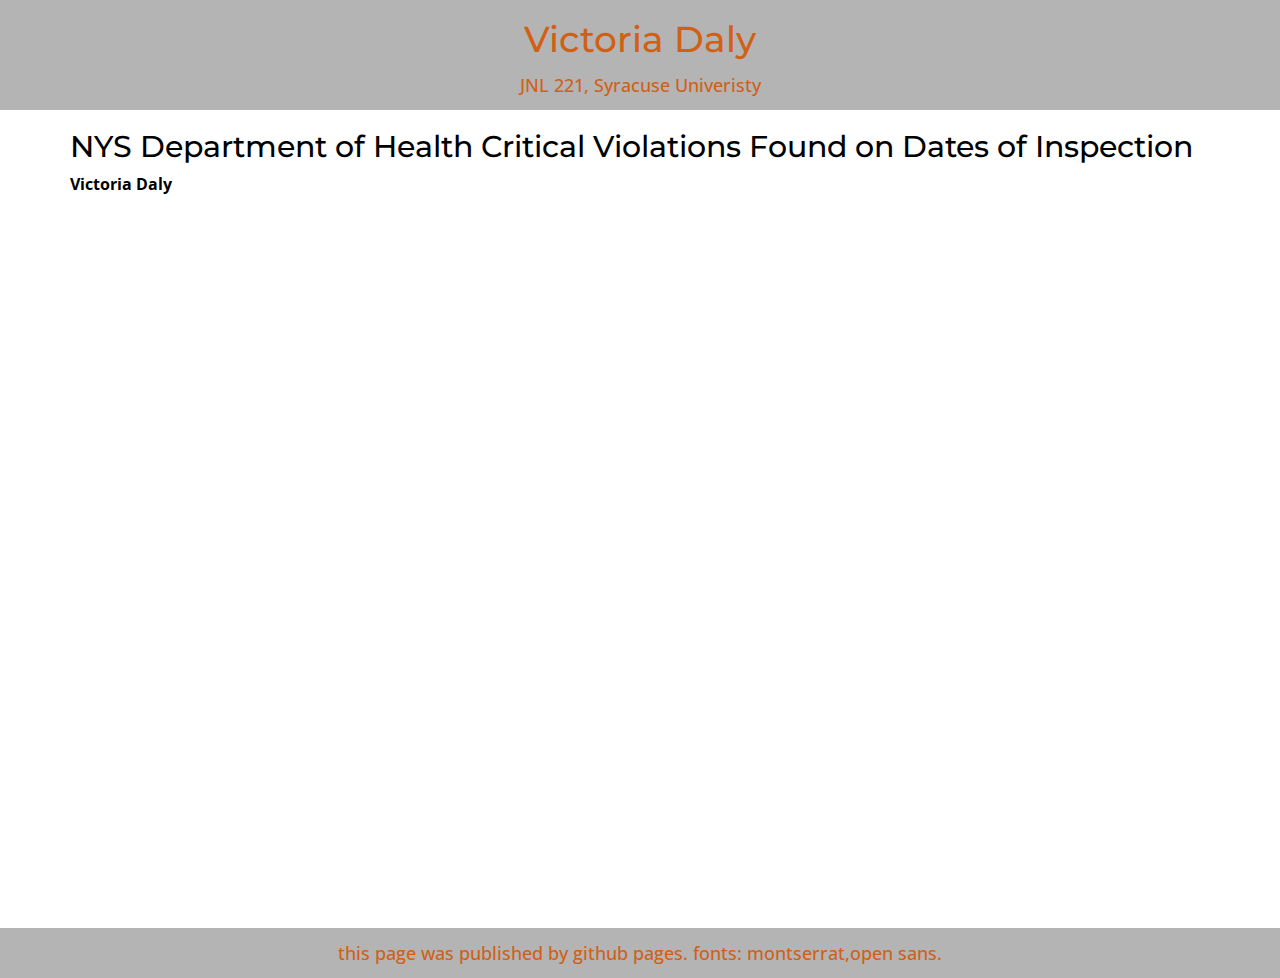
<file: index.html>
<!-- This is an html page for Prof. Husain's JNL221.
This page will be used at times for explaining homework instructions
or displaying student work. -->

<!DOCTYPE html>
<html>
<head>
	<meta charset="utf-8">
	<title>Foundations Of Data And Digital Journalism</title>
	<link href='https://fonts.googleapis.com/css?family=Open+Sans:300italic,400italic,600italic,400,300,600,700&subset=latin,latin-ext' rel='stylesheet' type='text/css'>
	<link href='https://fonts.googleapis.com/css?family=Montserrat:400,700' rel='stylesheet' type='text/css'>
	<link href="https://netdna.bootstrapcdn.com/bootstrap/3.0.3/css/bootstrap.min.css" rel="stylesheet">
	<link type="text/css" rel="stylesheet" href="../index.css" />
</head>

<!-- DO NOT EDIT ANYTHING IN THE HEAD TAG ^ -->

<body>
	
	<!-- Intro row -->
	<div id="intro" class="col-sm-12">
		<h1> <!-- /// EDITABLE ONE /// --> Victoria Daly</h1>
		<h4> <!-- /// EDITABLE TWO /// --> JNL 221, Syracuse Univeristy</h4>
	</div>

	<div class="container content">
		<!-- /// EDITABLE FOUR /// -->
		<h2> NYS Department of Health Critical Violations Found on Dates of Inspection</h2>
		<p class=" From 2005-2024, The Total Number of Critical Violations reached its peak during the end of the COVID-19 Pandemic"></p>
		<p class="byline">Victoria Daly</p>

		<iframe title=" Restaurant Inspections in Pearl River, New York &quot;Sounds good!&quot; in digital communications with little other context" aria-label="Scatter Plot" id="datawrapper-chart-IVwX9" src="https://www.datawrapper.de/_/IVwX9/" scrolling="no" frameborder="0" style="width: 0; min-width: 100% !important; border: none;" height="658"></iframe><script type="text/javascript">!function(){"use strict";window.addEventListener("message",(function(e){if(void 0!==e.data["datawrapper-height"]){var t=document.querySelectorAll("iframe");for(var a in e.data["datawrapper-height"])for(var r=0;r<t.length;r++){if(t[r].contentWindow===e.source)t[r].style.height=e.data["datawrapper-height"][a]+"px"}}}))}();</script>

	</div>


  	<!-- About Row -->
	<div class="row">
		<div id="end" class="col-sm-12">
			<h4> <!-- /// EDITABLE THREE /// --> this page was published by github pages. fonts: montserrat,open sans.</h4>
		</div>
	</div>

</body>
</html>
</file>
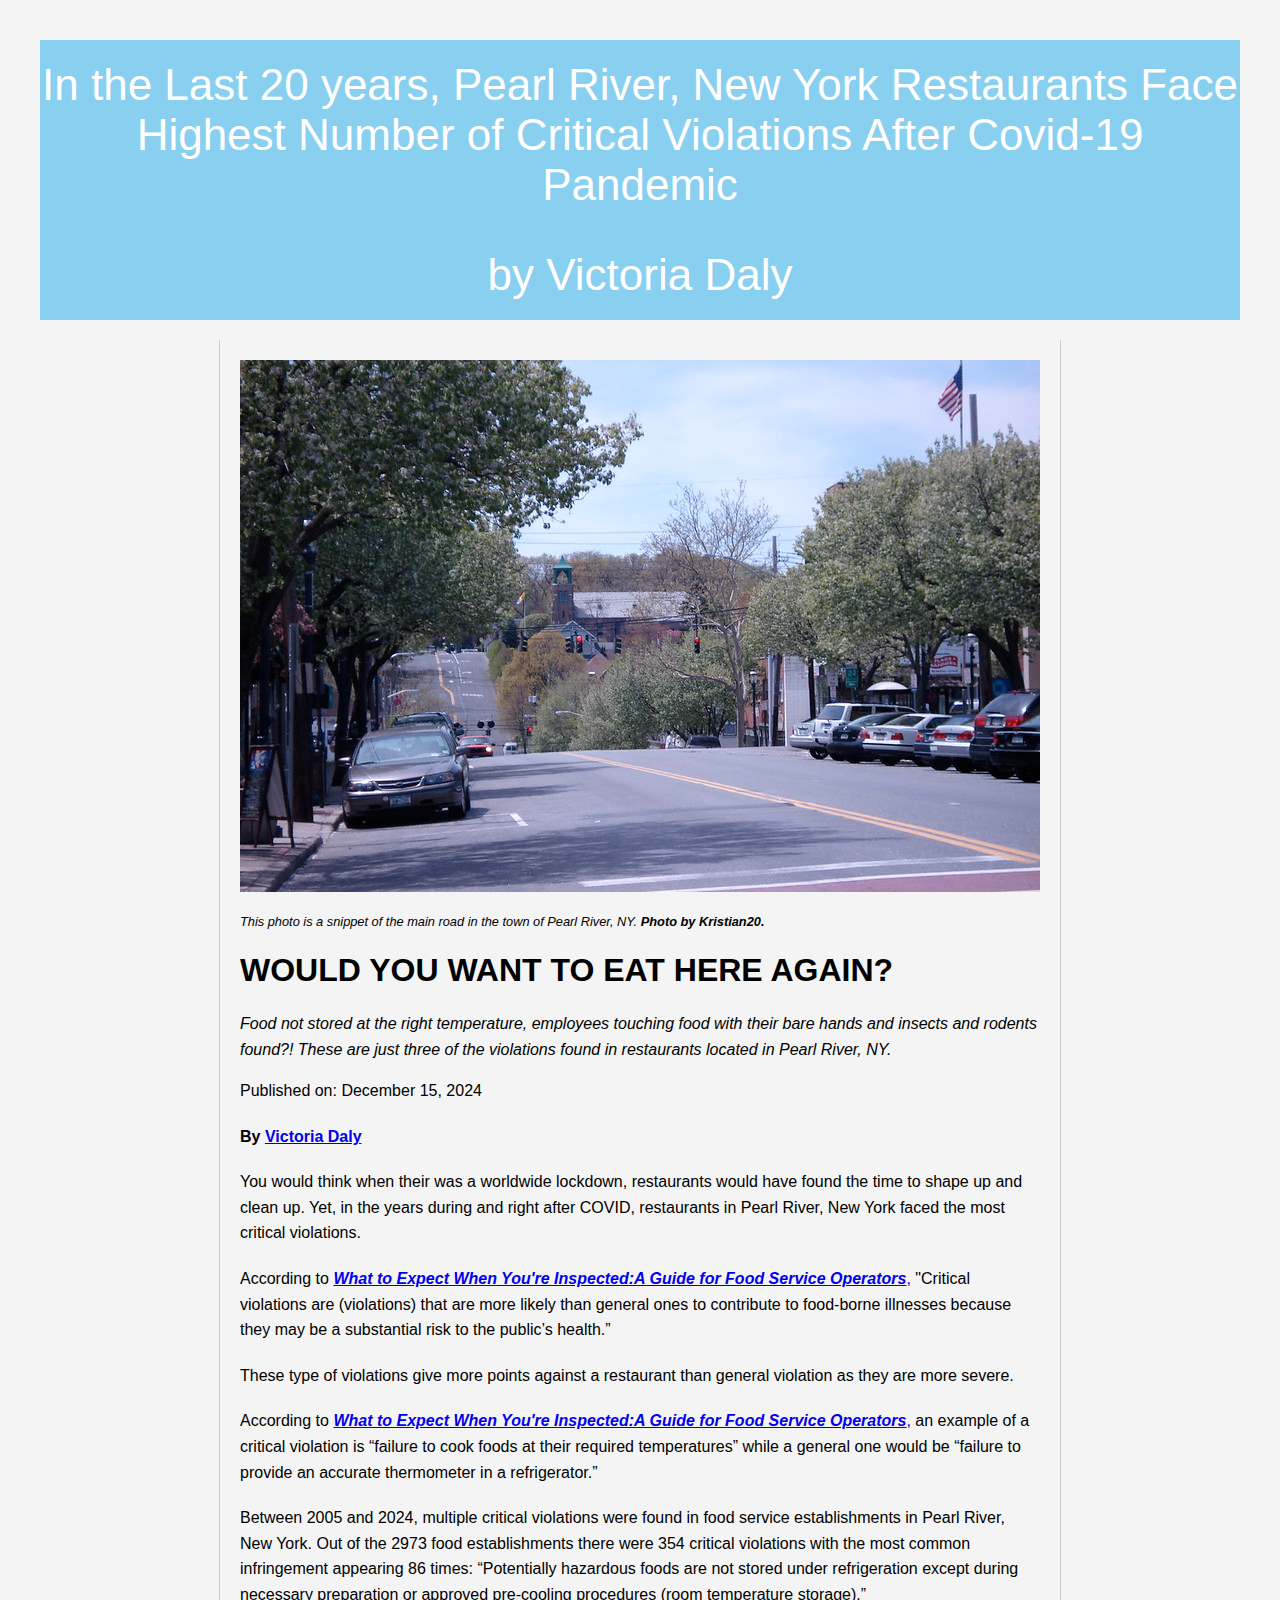
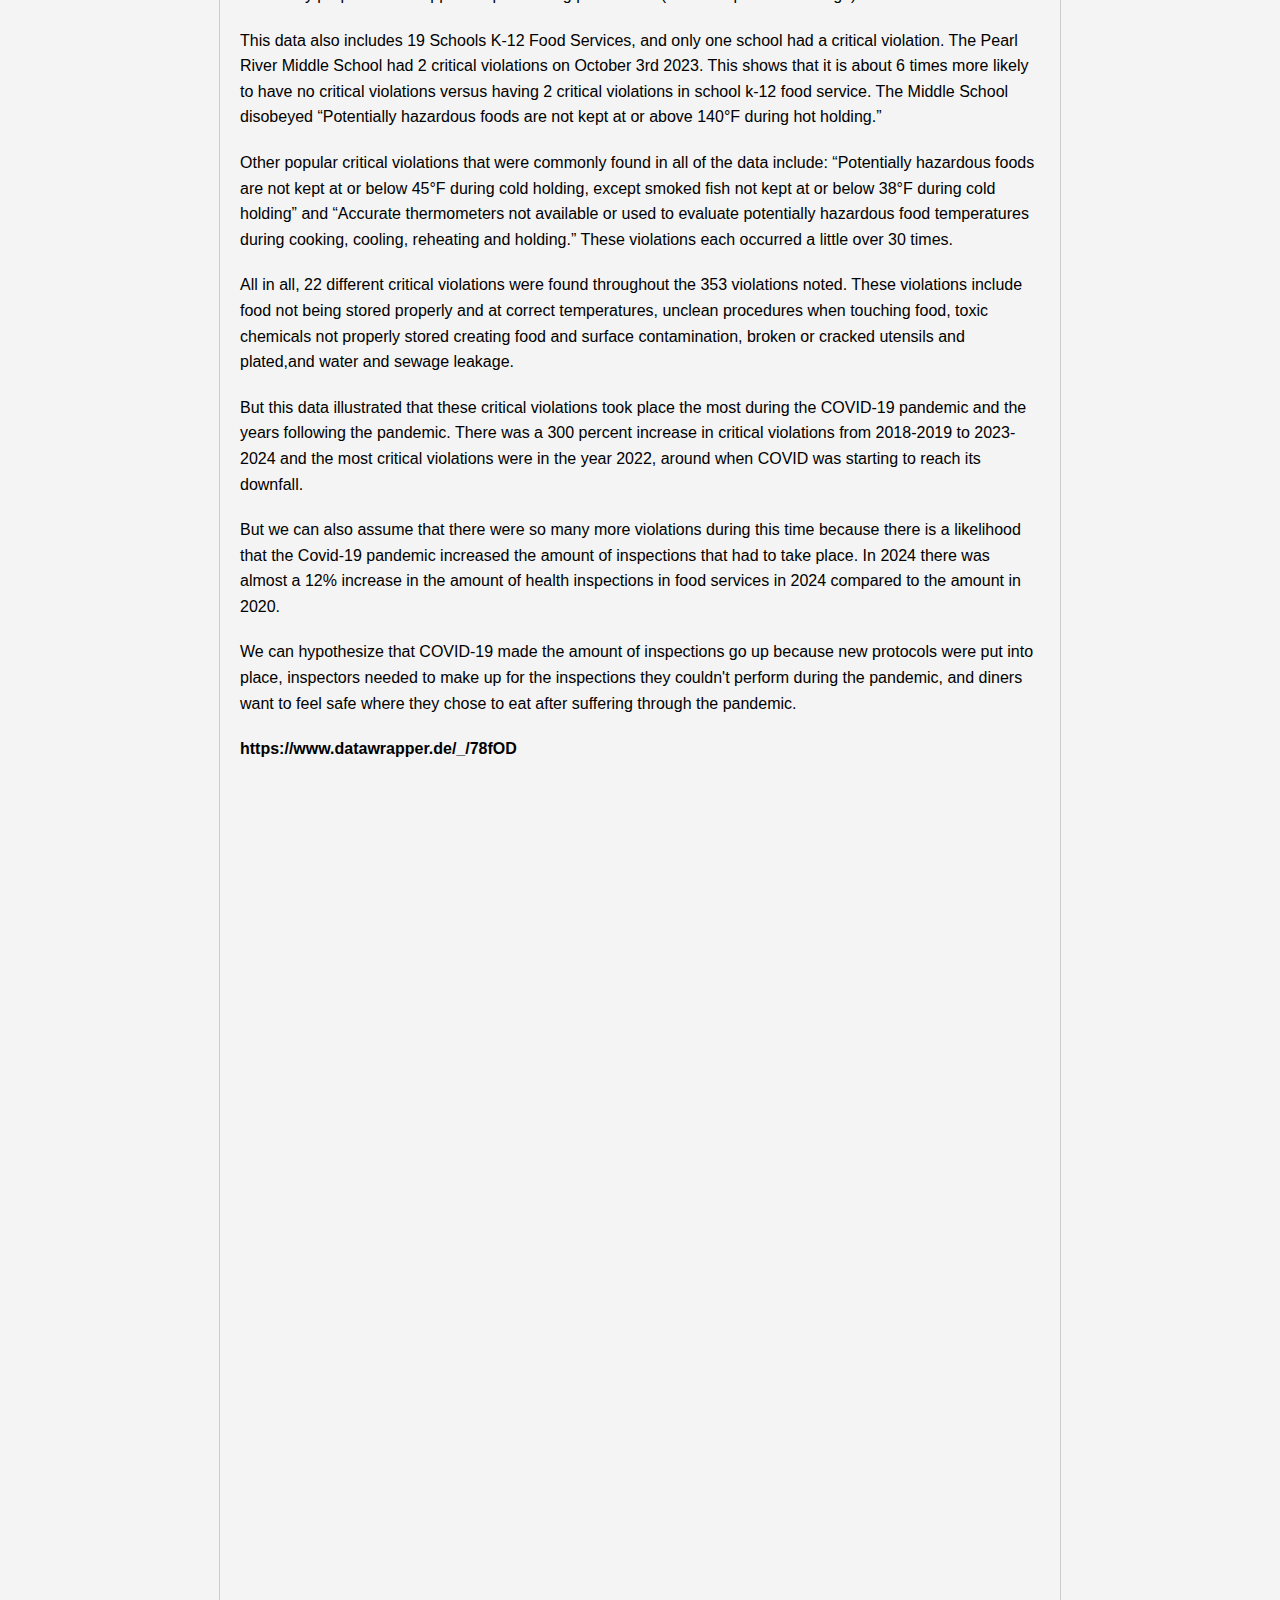
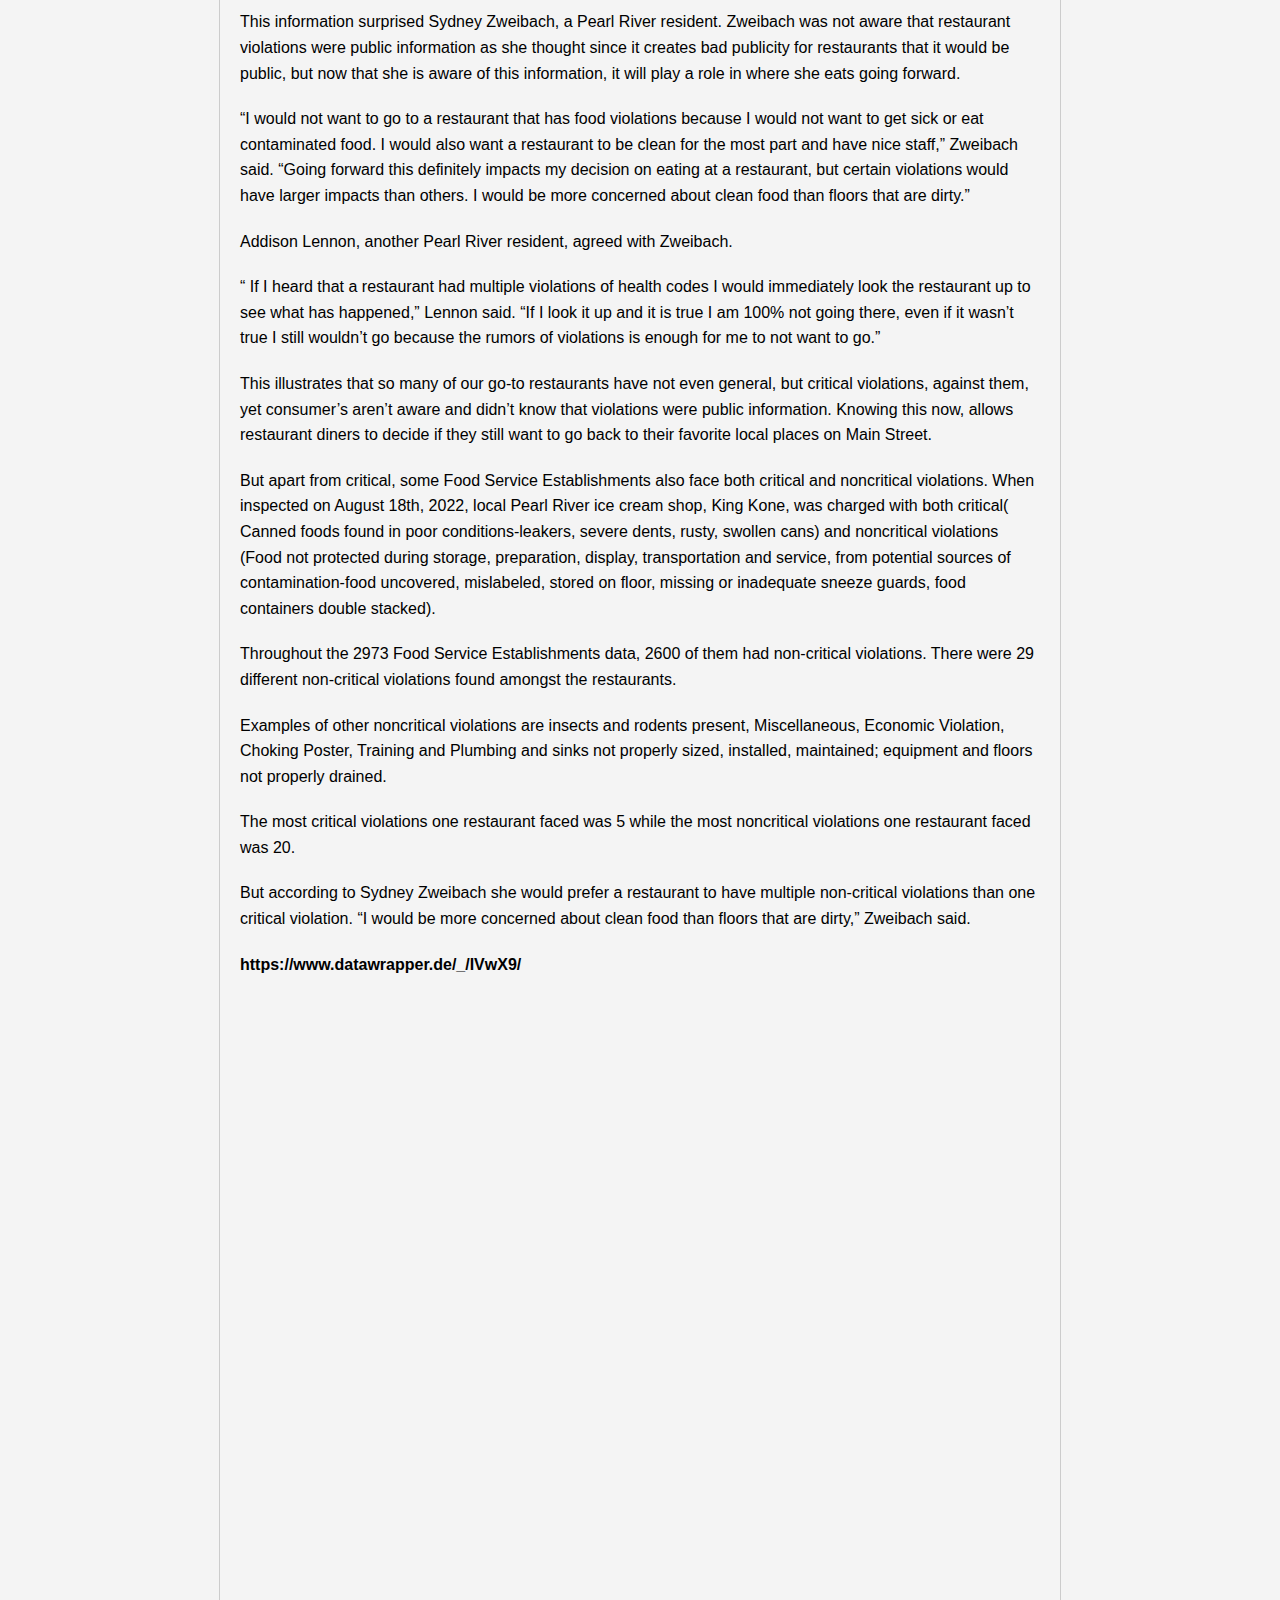
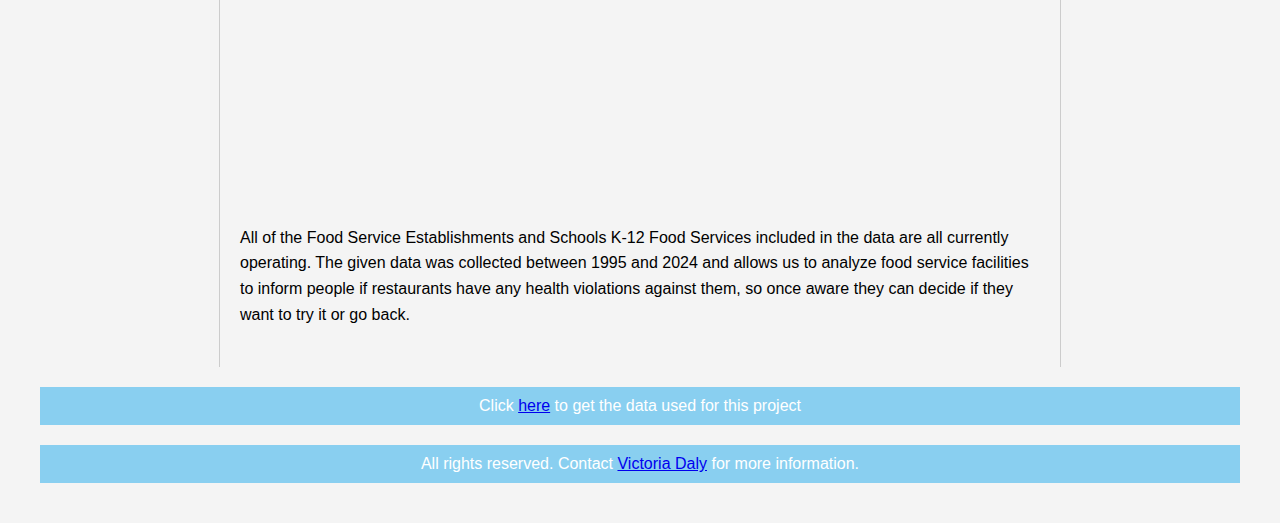
<file: JNL 221 Final Project Template/index.html>
<!-- To use this template for class, you must switch out the text, the images, the links, the embeds - everything that is not authentic and original to your story. I'd also like to see you play with at least three style parameters - the size, color or style of an element like text, headlines, headers, footers, etc. And consider adding elements if appropriate for the story you are trying to tell, like bullets.--> 


<!DOCTYPE html>
<html lang="en">

<head>
    <meta charset="UTF-8"> <!-- helps the browser display characters correctly by setting to this uniform standard. -->
    <meta http-equiv="X-UA-Compatible" content="IE=edge"> <!-- Apparently this helps Explorer render the webpage. It won't effect Chrome, Firefox of Safari and probably isn't needed at all --> 
    <meta name="viewport" content="width=device-width, initial-scale=1.0"> <!-- this makes the page responsive and resizes elements for mobile -->
    <title>News</title>  <!-- this is what will show up on the tab. Change to a word or two (at most) that matches your story -->
    <link rel="stylesheet" href="main.css"> <!-- linking index.html to your main.css style sheet -->
</head>

<!-- elements that will actually be displayed start here. --> 

<body>
    <header>In the Last 20 years, Pearl River, New York Restaurants Face Highest Number of Critical Violations After Covid-19 Pandemic </header>

    <header> by Victoria Daly</header>
    
    <article>
        <img src="images/484633423_7778ec88dd_c.jpg" alt="Place Holder"> <!-- Adds your image and alternative text for people with screen readers -->
         <p class="caption">This photo is a snippet of the main road in the town of Pearl River, NY. <span class="photo-credit">Photo by Kristian20.</span></p>

        <h1>WOULD YOU WANT TO EAT HERE AGAIN?</h1>

        <p class="dek"> Food not stored at the right temperature, employees touching food with their bare hands and insects and rodents found?! These are just three of the violations found in restaurants located in Pearl River, NY. </p>

        <p>Published on: <time datetime="2024-11-17">December 15, 2024</time></p>
        
        <p class="byline">By <a href="https://www.linkedin.com/in/victoria-daly-671848290/" target="_blank" rel="noopener noreferrer">Victoria Daly</a></p> <!-- <a> opens the attribute, href is where the link takes you, target=blank opens it in a new page, the rel=parameters are security and privacy related. -->

        <p>You would think when their was a worldwide lockdown, restaurants would have found the time to shape up and clean up. Yet, in the years during and right after COVID, restaurants in Pearl River, New York faced the most critical violations.</p>

        
    <p>According to 

        <a href="https://www.nyc.gov/assets/doh/downloads/pdf/rii/blue-book.pdf"> <i><strong>What to Expect When You're Inspected:A Guide for Food Service Operators</i></strong>,</a> "Critical violations are (violations) that are more likely than general ones to contribute to food-borne illnesses because they may be a substantial risk to the public’s health.”

<p>These type of violations give more points against a restaurant than general violation as they are more severe. 

<p>According to 

        <a href="https://www.nyc.gov/assets/doh/downloads/pdf/rii/blue-book.pdf"> <i><strong>What to Expect When You're Inspected:A Guide for Food Service Operators</i></strong>,</a> an example of a critical violation is “failure to cook foods at their required temperatures” while a general one would be “failure to provide an accurate thermometer in a refrigerator.”<p>

<p>Between 2005 and 2024, multiple critical violations were found in food service establishments in Pearl River, New York. Out of the 2973 food establishments there were 354 critical violations with the most common infringement appearing 86 times: “Potentially hazardous foods are not stored under refrigeration except during necessary preparation or approved pre-cooling procedures (room temperature storage).”<p>

<p>This data also includes 19 Schools K-12 Food Services, and only one school had a critical violation. The  Pearl River Middle School had 2 critical violations on October 3rd 2023. This shows that it is about 6 times more likely to have no critical violations versus having 2 critical violations in school k-12 food service. The Middle School disobeyed “Potentially hazardous foods are not kept at or above 140°F during hot holding.”
<p>

<p>Other popular critical violations that were commonly found in all of the data include:
“Potentially hazardous foods are not kept at or below 45°F during cold holding, except smoked fish not kept at or below 38°F during cold holding” and “Accurate thermometers not available or used to evaluate potentially hazardous food temperatures during cooking, cooling, reheating and holding.” These violations each occurred a little over 30 times.<p> 

<p>All in all, 22 different critical violations were found throughout the 353 violations noted. These violations include food not being stored properly and at correct temperatures, unclean procedures when touching food, toxic chemicals not properly stored creating food and surface contamination, broken or cracked utensils and plated,and water and sewage leakage.<p>

<p>But this data illustrated that these critical violations took place the most during the COVID-19 pandemic and the years following the pandemic. There was a 300 percent increase in critical violations from 2018-2019 to 2023-2024 and the most critical violations were in the year 2022, around when COVID was starting to reach its downfall. <p>

<p>But we can also assume that there were so many more violations during this time because there is a likelihood that the Covid-19 pandemic increased the amount of inspections that had to take place. In 2024 there was almost a 12% increase in the amount of health inspections in food services in 2024 compared to the amount in 2020. <p>

<p>We can hypothesize that COVID-19  made the amount of inspections go up because new protocols were put into place, inspectors needed to make up for the inspections they couldn't perform during the pandemic, and diners want to feel safe where they chose to eat after suffering through the pandemic. <p>


 <!-- Placeholder for data visualization 1. Paste embed code below this comment -->
 <p><strong> https://www.datawrapper.de/_/78fOD</strong></p>

        <p><iframe src=" https://www.datawrapper.de/_/78fOD" width="800" height="800" frameborder="0" scrolling="no"></iframe>
        

<p>This information surprised Sydney Zweibach, a Pearl River resident. Zweibach was not aware that restaurant violations were public information as she thought since it creates bad publicity for restaurants that it would be public, but now that she is aware of this information, it will play a role in where she eats going forward.<p>

<p> “I would not want to go to a restaurant that has food violations because I would not want to get sick or eat contaminated food. I would also want a restaurant to be clean for the most part and have nice staff,” Zweibach said. “Going forward this definitely impacts my decision on eating at a restaurant, but certain violations would have larger impacts than others. I would be more concerned about clean food than floors that are dirty.”<p>

<p>Addison Lennon, another Pearl River resident, agreed with Zweibach.<p>

<p> “ If I heard that a restaurant had multiple violations of health codes I would immediately look the restaurant up to see what has happened,” Lennon said. “If I look it up and it is true I am 100% not going there, even if it wasn’t true I still wouldn’t go because the rumors of violations is enough for me to not want to go.”<p>

<p>This illustrates that so many of our go-to restaurants have not even general, but critical violations, against them, yet consumer’s aren’t aware and didn’t know that violations were public information. Knowing this now, allows restaurant diners to decide if they still want to go back to their favorite local places on Main Street.</p>

<p>But apart from critical, some Food Service Establishments also face both critical and noncritical violations. When inspected on August 18th, 2022, local Pearl River ice cream shop, King Kone, was charged with both critical( Canned foods found in poor conditions-leakers, severe dents, rusty, swollen cans) and noncritical violations (Food not protected during storage, preparation, display, transportation and service, from potential sources of contamination-food uncovered, mislabeled, stored on floor, missing or inadequate sneeze guards, food containers double stacked).<p>

<p>Throughout the 2973 Food Service Establishments data, 2600 of them had non-critical violations. There were 29 different non-critical violations found amongst the restaurants.<p>

<p>Examples of other noncritical violations are insects and rodents present, Miscellaneous, Economic Violation, Choking Poster, Training and Plumbing and sinks not properly sized, installed, maintained; equipment and floors not properly drained.<p> 

The most critical violations one restaurant faced was 5 while the most noncritical violations one restaurant faced was 20.
</p>

<p>But according to Sydney Zweibach she would prefer a restaurant to have multiple non-critical violations than one critical violation.  “I would be more concerned about clean food than floors that are dirty,” Zweibach said.<p>


  <!-- Placeholder for data visualization 1. Paste embed code below this comment -->
   <p><strong>https://www.datawrapper.de/_/IVwX9/</strong></p>

        <p><iframe src="https://www.datawrapper.de/_/IVwX9/" width="800" height="800" frameborder="0" scrolling="no"></iframe>


        <p> All of the Food Service Establishments and Schools K-12 Food Services included in the data are all currently operating. The given data was collected between 1995 and 2024 and allows us to analyze food service facilities to inform people if restaurants have any health violations against them, so once aware they can decide if they want to try it or go back.</p>

    

    </article>

    <footer>
        Click <a href="https://docs.google.com/spreadsheets/d/1m62ic9aEgoRM4S2bAsOtP4fg6EIIaa3pWO11qz_fS6M/edit?gid=672226096#gid=672226096"> here</a> to get the data used for this project
    </footer>

    <footer>
        All rights reserved. Contact <a href="mailto:vgdaly@syr.edu">Victoria Daly</a> for more information.
    </footer>

</body>

</html>
</file>
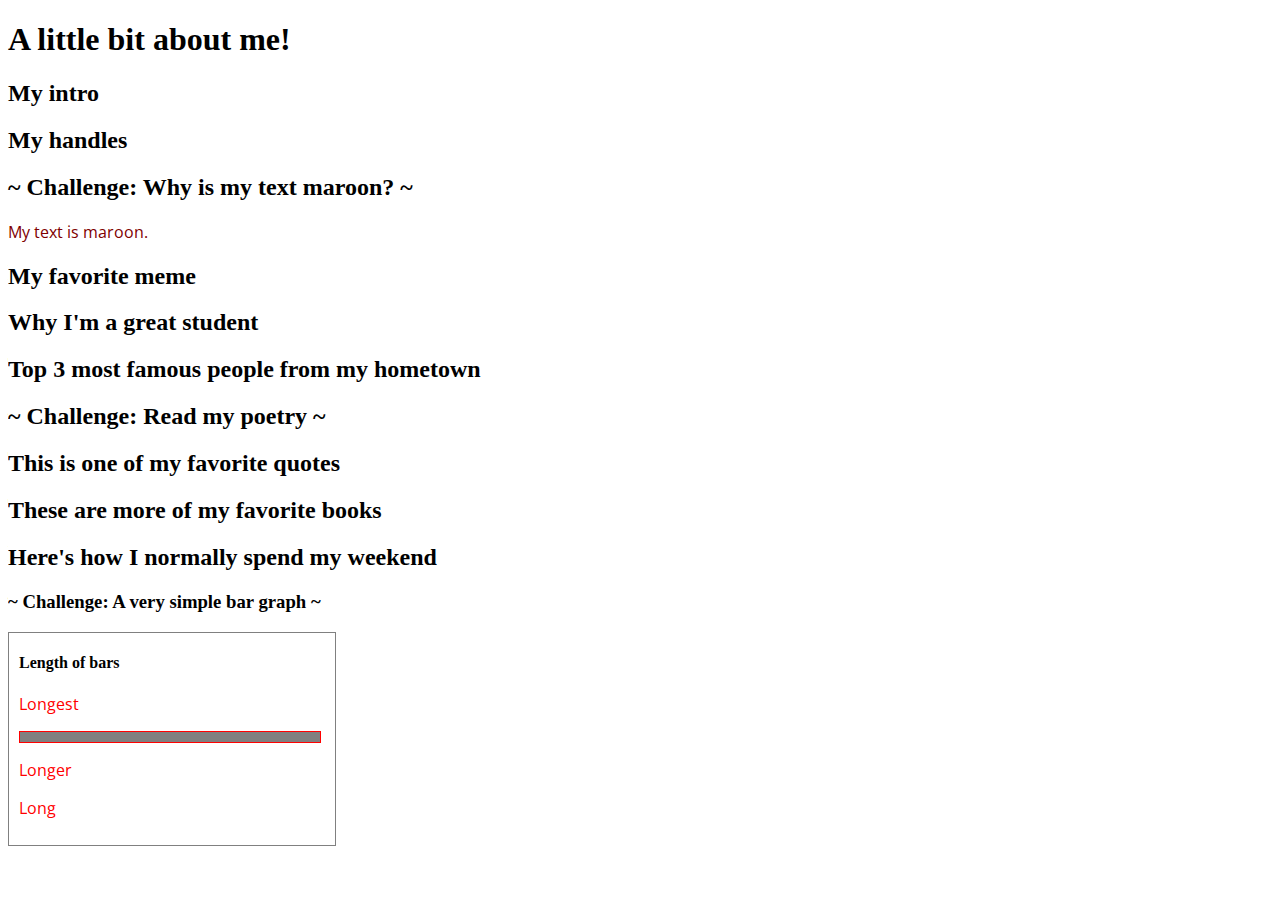
<file: basic.html>
<!-- Complete this worksheet in HTML and CSS. Instructions are as comments; you may use reference_sheet.html and the internet to jog your memory on HTML tags and CSS. -->

<!DOCTYPE html>
<html>
    <head>
        <meta charset="utf-8">
        <title>Basic HTML</title>
        <link href='https://fonts.googleapis.com/css?family=Open+Sans:300italic,400italic,600italic,400,300,600,700&subset=latin,latin-ext' rel='stylesheet' type='text/css'>
        
        <style>
        
            p {
                color: maroon;
                font-size: 16px;
                font-family: 'Open Sans', serif;
                width: 50%;
            }
            #quote {
                color: magenta;
                font-style: italic;
                border: solid lightskyblue 2px;
            }

            #bargraph {
                border: 1px solid gray;
                padding-left: 10px;
                padding-bottom: 10px;
                width: 25%;
            }
            .bar_label {
                color: red;
            }
            #longest {
                width: 300px;
                height: 10px;
                background: gray;
                border: 1px solid red;
            }
            #longer {
                
            }
            #long {
                
            }

        </style>
    </head>
    
    <body>

        <h1>A little bit about me!</h1>
        
        <h2>My intro</h2>
        <!-- Include: a brief intro to yourself -- where you're from, what you like to do for fun, what you're studying, and who your community or family is. -->
        <!-- Tags to use: <p>, <strong>, <i> -->
        

        <h2>My handles</h2>
        <!-- Include: at least two handles for your social media accounts -->
        <!-- Tags to use: <p>, <a> -->

    
        <h2> ~ Challenge: Why is my text maroon? ~</h2>
        <!-- Challenge! The text in your p tags is currently maroon. Figure out why and make it dark gray, using a hex code. (Hint: use google to find a hex code for a dark gray) When you're done, change the text in the <p> tag below to "My text is gray." -->
        <p>My text is maroon.</p>


        <h2>My favorite meme</h2>
        <!-- Include: "large_wink.png" as an image -->
        <!-- Tags to use: <img> -->
        <!-- Hint! Use 'reference_sheet.html', which you downloaded with this file, to remember how to include an image. -->

    
        <h2>Why I'm a great student</h2>
        <!-- Include: Use 'reference_sheet.html' to figure out how to add an unordered list here -->
        <!-- Tags to use: <ul>, <li>, <strong> -->
        
    
        <h2>Top 3 most famous people from my hometown</h2>
        <!-- Include: an ordered list -->
        <!-- Tags to use: <ol>, <li>, <a> -->


        <h2> ~ Challenge: Read my poetry ~</h2>
        <!-- Challenge! Use the internet to figure out what a <br> tag is. Write a short poem about your college experience so far. -->
        <!-- Tags to use: <p> tags for your lines of poetry, and at least two <br> tags -->
    

        <h2>This is one of my favorite quotes</h2>
        <!-- Include: a quote from a book -- quote should be in italics and gray, title of source should be in an <h3> tag -->
        <!-- Tags to use: <h3>, <p> with an id named 'quote' that is styled in the <style> section -->


        <h2>These are more of my favorite books</h2>
        <!-- Include: an unordered list of at least three books, list items should have a border -->
        <!-- Tags to use: <ul>, <li> with classes named 'book' that is styled in the <style> section -->
        

        <h2>Here's how I normally spend my weekend</h2>
        <!-- Include: a complete Datawrapper chart (you can make up data) showing what you normally spend time on over the weekend; must include all requirements of a complete chart (hed, subhed, intentional colors, byline, etc.) -->
        <!-- Tags to use: <iframe> -->


        <h3>~ Challenge: A very simple bar graph ~</h3>
        <!-- Challenge! Add CSS styles to '#longer' and '#long' to make the bar graph look like it's ordered from longest to shortest. (Use the CSS in #longest as a reference.) You may also change the h4 text and the p text to make this simple bar chart reflect real (or fake) data. -->

        <div id="bargraph">
            <h4>Length of bars</h4>
            <p class="bar_label">Longest</p>
            <div id="longest"></div>
            <p class="bar_label">Longer</p>
            <div id="longer"></div>
            <p class="bar_label">Long</p>
            <div id="long"></div>
        </div>
     
    </body>
</html>
</file>
<file: index.css>
h6 {
	font-style: italic;
	background-color: #cccccc;
}

h1 {
	font-family: 'Montserrat', serif;
}
h2 {
	font-family: 'Montserrat', serif;
	color: black;
}
h3 {
	font-family: 'Montserrat', serif;
	/*font-weight: bold;*/
	color: black;
}
h4 {
	font-family: 'Open Sans', serif;
	line-height: 30px;
}
p.subhed {
	color: #696969;
   	font-style: italic;
   	font-size: 18px;
   	font-family: 'Open Sans', serif;
}
p.byline {
	color: black;
	font-weight: bold;
	font-family: 'Open Sans', serif;
	font-size: 16px;
	margin-bottom: 30px;
}
p {
	color: #696969;
	font-size: 16px;
	font-family: 'Open Sans', serif;
}
#intro {
	background-color: #b4b4b4;
	color: #D16014;
	text-align: center;
	margin-bottom: 20px;
}
.content {
	background-color: white;
	border-top: 2px solid black;
	margin-bottom: 40px;
	color: #D16014;
}
#end {
	background-color: #b4b4b4;
	color: #D16014;
	text-align:	center;
	/*margin-bottom: 50px;*/
}
</file>
<file: JNL 221 Final Project Template/main.css>
/* If using for Munno's 221, you must alter at least three style parameters and make sure that every bit of display text in the html document is authentic to your story. */


/* selector {
    property1: value1
    property2: value2

    } */

/* for the first series of styles definitions, the selector - body, header, etc. - are predefined tags in htlm so we can reference elements directly. */

/* Base styles for the entire document */
body {
    font-family: Arial, sans-serif; /* Set the default font family */
    margin: 20px; /* Add margin around the body */
    padding: 20px; /* Add padding inside the body */
    background-color: #f4f4f4; /* Set the background color to a light gray */
    color: #000000; /* Set the default text color */
}

/* Styles for the header */
header {
    background-color: #89CFF0; /* Baby blue background */
    color: #fff; /* Set the text color to white */
    padding: 20px 0; /* Add vertical padding but no horizontal padding */
    text-align: center; /* Center-align the text */
    font-size: 44px;
    
}

/* Styles for the footer */
footer {
    text-align: center; /* Center-align the text */
    margin-top: 20px; /* Add margin at the top */
    padding: 10px 0; /* Add padding above and below the text */
    background-color: #89CFF0; /* Baby blue background */
    color: #fff; /* Set the text color to white */
}

/* Styles for the main article content */
article {
    max-width: 800px; /* Limit the width of the content to 800px */
    margin: 20px auto; /* Center the content horizontally */
    padding: 20px; /* Add padding inside the article */
    border-left: 1px solid #ccc; /* Add a light border on the left side */
    border-right: 1px solid #ccc; /* Add a light border on the right side */
}


/* Styles for headings */
h1 {
    font-size: 32px; /* font size */
    margin-top: 0; /* Remove the default margin at the top */
}

/* Styles for paragraphs */
p {
    line-height: 1.6; /* Set the line height to improve readability */
    margin-bottom: 20px; /* Add margin at the bottom of paragraphs */
    font-size: 16px; 
}

.caption {
    font-size: 0.8em; /* Adjust the font size of the caption */
    font-style: italic; /* Italicize the caption text */
}

.photo-credit {
    font-weight: bold; /* Make the photo credit text bold */
}

/* Styles for images */
img {
    max-width: 100%; /* Make images responsive */
    height: auto; /* Maintain aspect ratio */
    display: block; /* Make images block-level elements */
    margin: 0 auto 20px; /* Center images horizontally and add margin at the bottom */
}

/* dek and byline are not pre-defined in HTML, so we have to give them a class in the html document. Then to select them in CSS, it's .dek and .byline (.selector) */
.dek {
    font-style: italic; /* Set the font style to italic */
    font-size: 16px; 
    margin-bottom: 10px; /* Add margin at the bottom */
}

.byline {
    font-weight: bold; /* Make the text bold */
}


/* @media apply styles based on the "viewport" - or screen size - of the device */
@media (max-width: 768px) {
    /* Adjust padding for smaller screens */
    article {
        padding: 10px;
    }
</file>
